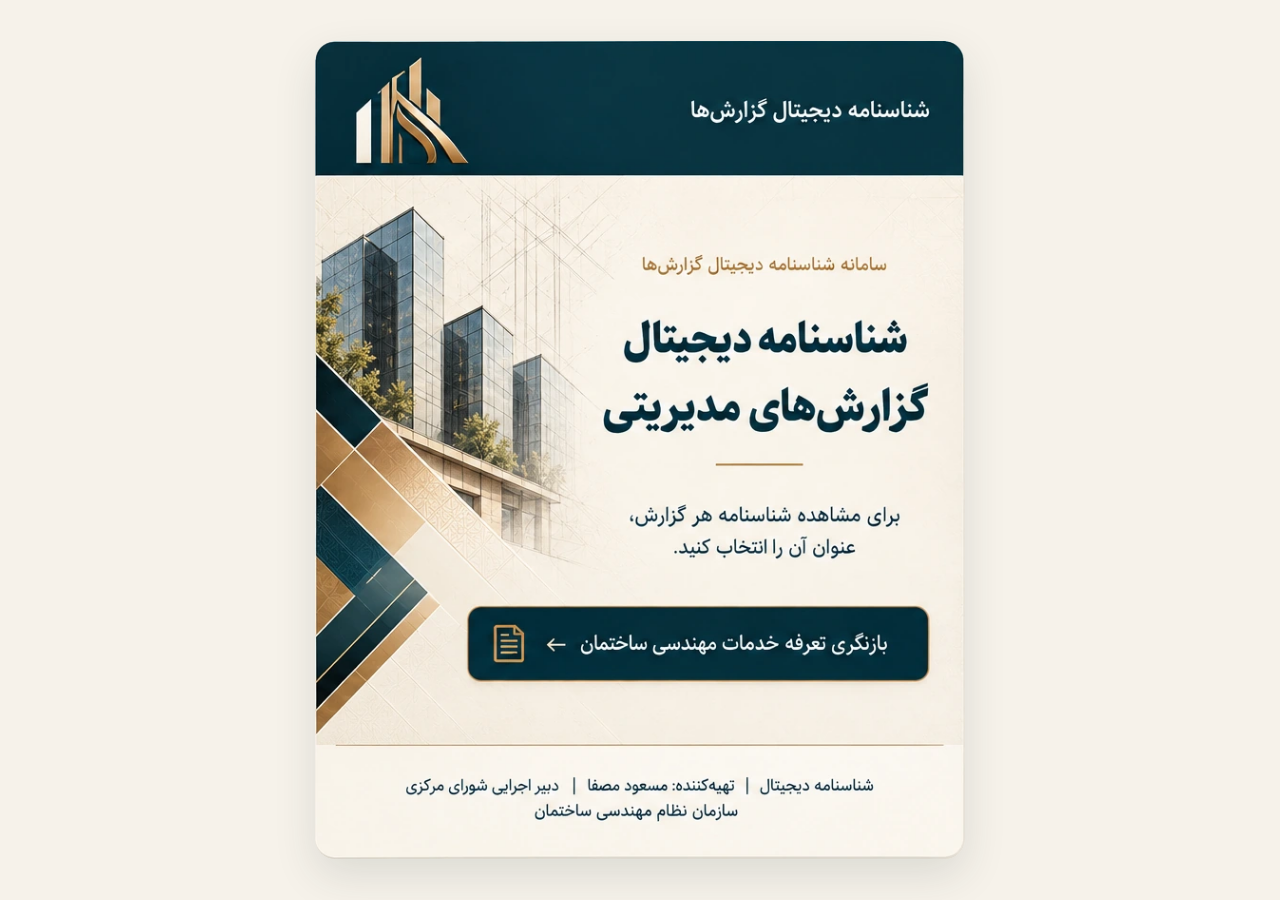
<file: index.html>
<!doctype html>
<html lang="fa" dir="rtl"><head><meta charset="utf-8"><meta name="viewport" content="width=device-width,initial-scale=1"><meta name="theme-color" content="#0B3B4A"><title>شناسنامه دیجیتال گزارش‌های مدیریتی | مسعود مصفا</title>
<style>*{box-sizing:border-box}html{background:#F6F2EA}body{margin:0;min-height:100svh;display:grid;place-items:center;padding:24px 14px;background:#F6F2EA;font-family:Tahoma,sans-serif}.card{position:relative;width:min(100%,650px);aspect-ratio:684/860;overflow:hidden;border-radius:20px;box-shadow:0 16px 42px #24343a20;background:#F6F2EA}.card img{display:block;width:100%;height:100%;object-fit:fill}.action{position:absolute;top:68.600%;height:8.800%;left:19%;width:62%;border-radius:9px;cursor:pointer;outline-offset:4px}.action:focus-visible{outline:3px solid #B8894F;background:#ffffff22}.sr-only{position:absolute;width:1px;height:1px;padding:0;margin:-1px;overflow:hidden;clip:rect(0,0,0,0);white-space:nowrap;border:0}@media(max-width:600px){body{padding:12px 7px}.card{border-radius:12px}}</style></head>
<body><main class="card" aria-label="شناسنامه دیجیتال گزارش‌های مدیریتی"><img alt="طرح تصویری شناسنامه دیجیتال گزارش‌ها؛ تهیه‌کننده مسعود مصفا، دبیر اجرایی شورای مرکزی سازمان نظام مهندسی ساختمان" src="[data-uri]"><a class="action" href="engineering-fees.html" aria-label="بازنگری تعرفه خدمات مهندسی ساختمان" title="بازنگری تعرفه خدمات مهندسی ساختمان"><span class="sr-only">بازنگری تعرفه خدمات مهندسی ساختمان</span></a></main></body></html>
</file>
